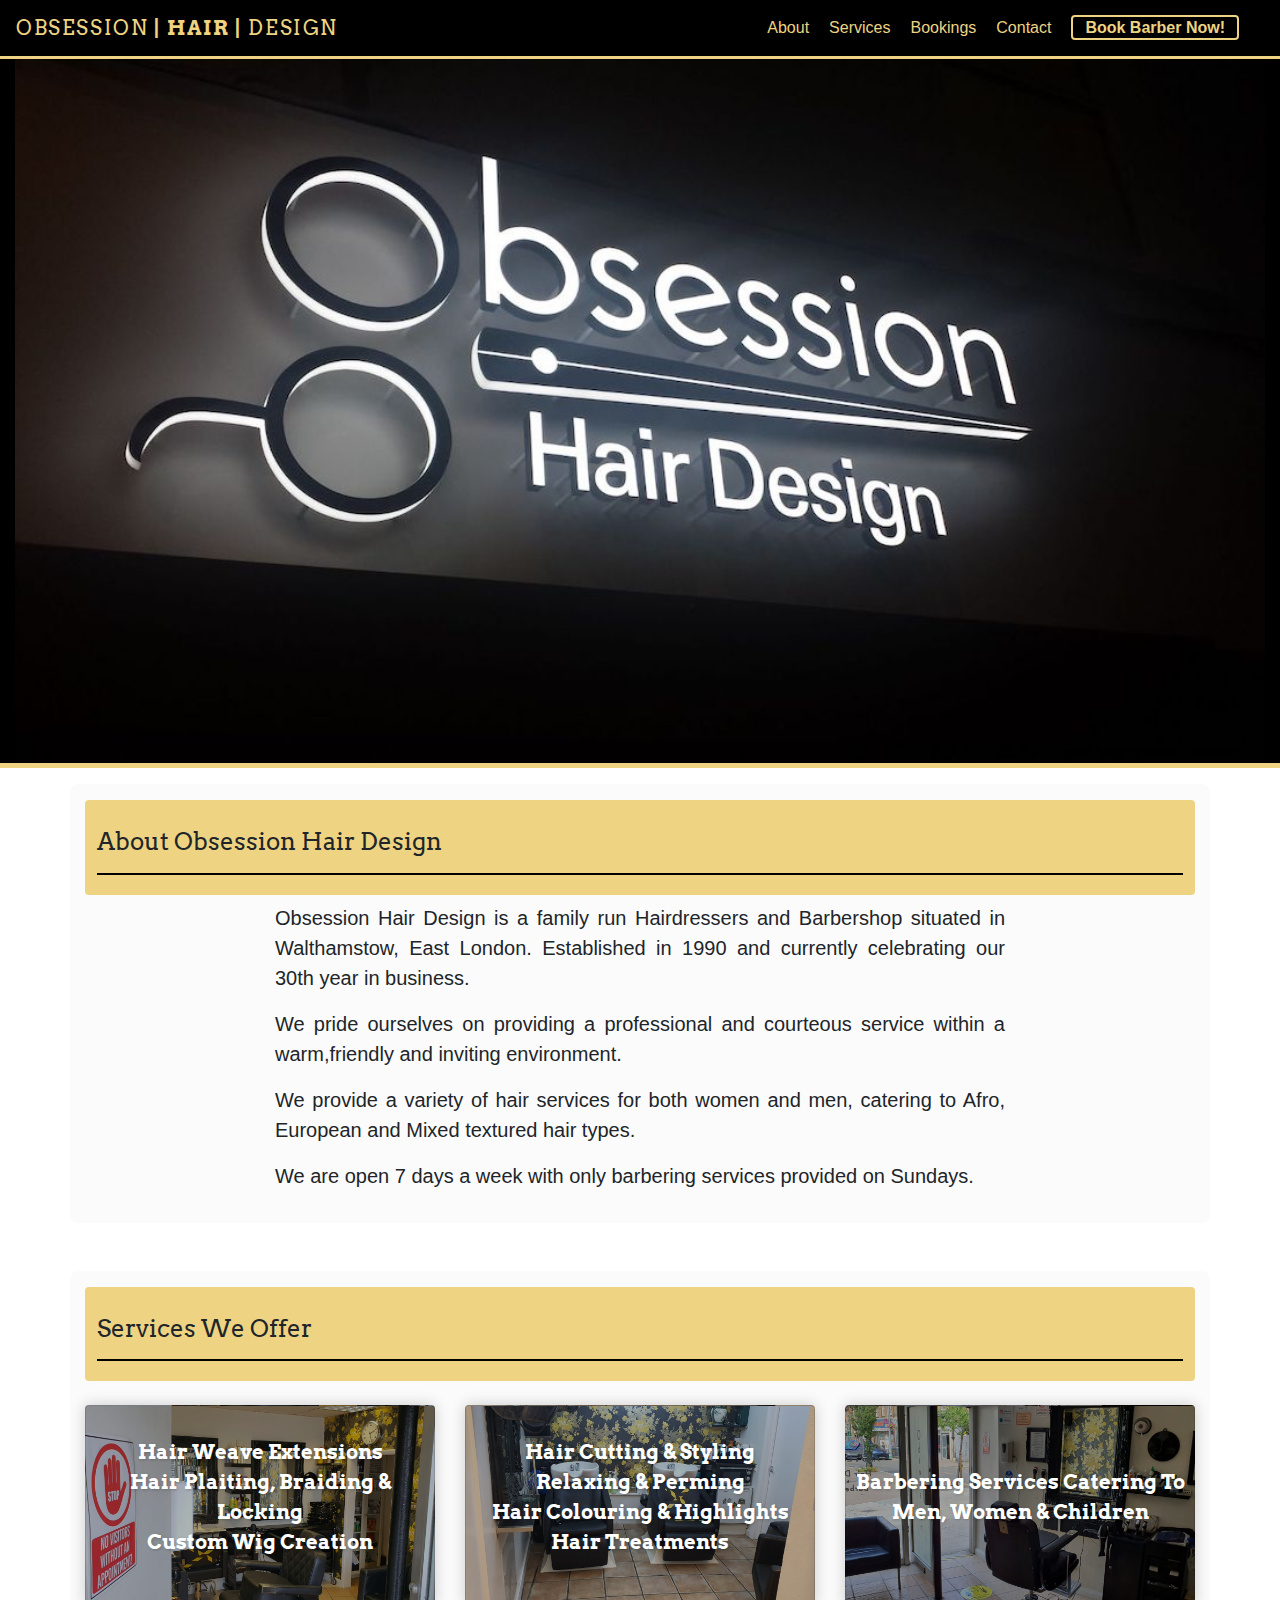
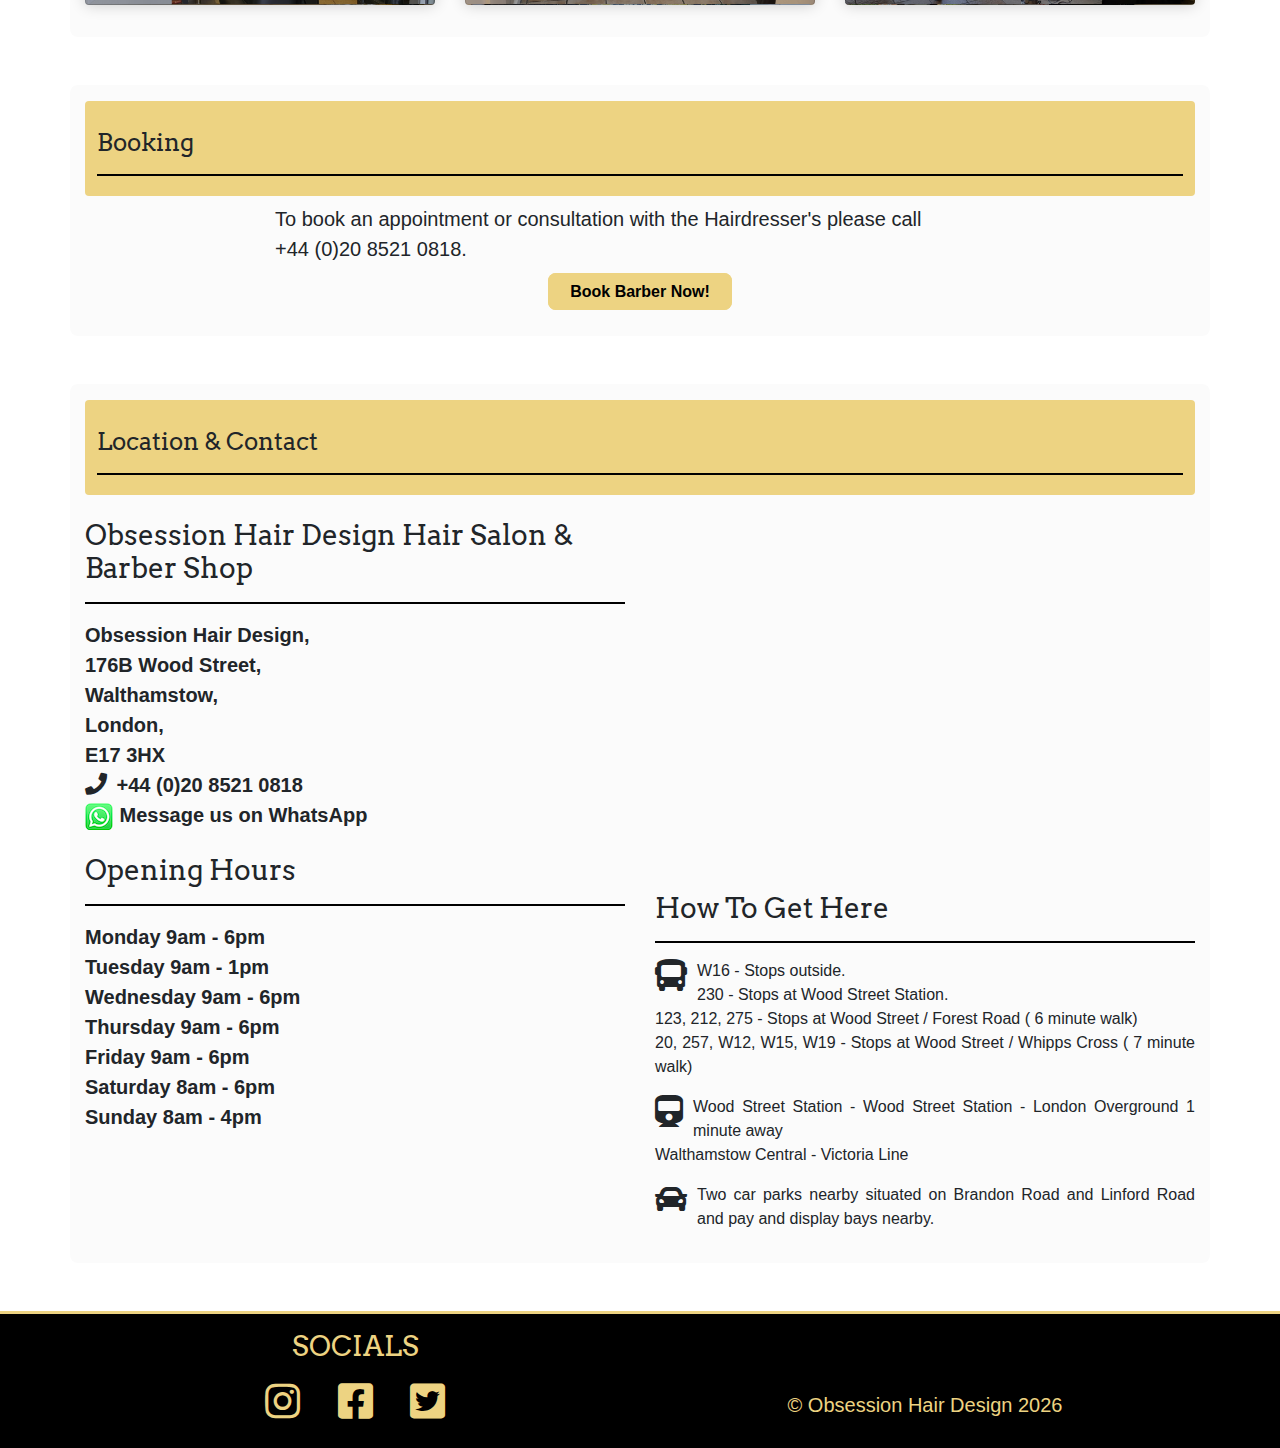
<file: index.html>
<!DOCTYPE html>
<html lang="en">
  <head>
    <meta charset="utf-8">
    <meta http-equiv="X-UA-Compatible" content="IE=edge">
    <meta name="viewport" content="width=device-width, initial-scale=1">

    <title>Hairdresser and Barber shop | Obsession Hair Design</title>

    <link rel="stylesheet" href="css/style.css">
    <link rel="stylesheet" href="https://stackpath.bootstrapcdn.com/bootstrap/4.5.0/css/bootstrap.min.css">

    <!-- Open Graph Data -->
    <meta property="og:title" content="Obsession Hair Design - London's finest hairdresser's and barber shop">
    <meta property="og:image" content="http://www.obsessionhairdesign.co.uk/images/obsession-shop-banner.jpg">
    <meta property="og:image:alt" content="banner image of Obsession Hair Design shop sign">
    <meta property="og:url" content="https://www.obsessionhairdesign.co.uk">
    <meta property="og:description" content="Obsession Hair Design provide a variety of hair services for both women and men, catering to Afro, European and Mixed textured hair types.">
    <meta property="og:type" content="website">
    <meta property="og:site_name" content="Obsession Hair Design">

    <!-- Twitter Card -->
    <meta name="twitter:card" content="summary_large_image">
    <meta name="twitter:title" content="Obsession Hair Design - London's finest hairdresser's and barber shop">
    <meta name="twitter:description" content="Obsession Hair Design provide a variety of hair services for both women and men, catering to Afro, European and Mixed textured hair types">
    <meta name="twitter:url" content="https://www.obsessionhairdesign.co.uk">
    <meta name="twitter:image" content="http://www.obsessionhairdesign.co.uk/images/obsession-shop-banner.jpg">

  </head>
  <body>
    <div class="navbar navbar-expand-md navbar-dark navbar-obsession">
      <a class="navbar-brand m-auto " href="http://www.obsessionhairdesign.co.uk"><span class="navbar-logo">OBSESSION <strong>| HAIR | </strong>DESIGN</span></a>
      <button class="navbar-toggler" type="button" data-toggle="collapse" data-target="#navbarSupportedContent" aria-controls="navbarSupportedContent" aria-expanded="false" aria-label="Toggle navigation">
      <span class="navbar-toggler-icon toggler"></span>
      </button>

      <div class="d-flex justify-content-end container">
        <div class="collapse navbar-collapse" id="navbarSupportedContent">
          <ul class="navbar-nav mr-auto">
            <li class="nav-item m-auto active">
              <a href="#about" >About</a>
            </li>
            <li class="nav-item m-auto">
              <a href="#services">Services</a>
            </li>
            <li class="nav-item m-auto">
              <a href="#booking">Bookings</a>
            </li>
            <li class="nav-item m-auto">
              <a href="#contact">Contact</a>
            </li>
            <li class="nav-item m-auto">
              <a href="http://obsessionhairdesign.booksy.com/" target="_blank" class="btn-gold">Book Barber Now!</a>
            </li>
          </ul>
        </div>
      </div>
    </div>

    <div class="container-fluid banner mb-3">
      <div class="row">
        <div class="col-12">
          <img src="images/obsession-shop-banner.jpg" alt="banner image of Obsession Hair Design shop sign" class="responsive">
        </div>
      </div>
    </div>

    <div class="container about py-3 mb-5">
      <div class="header" id="about">
        <h2>About Obsession Hair Design</h2>
        <hr class="rule">
      </div>

      <div class="row">
        <div class="col-lg-2"></div>
        <div class="col-12 col-lg-8">
          <p>Obsession Hair Design is a family run Hairdressers and Barbershop situated in Walthamstow, East London. Established in 1990 and currently celebrating our 30th year in business.</p>

          <p>We pride ourselves on providing a professional and courteous service within a warm,friendly and inviting environment.</p>

          <p>We provide a variety of hair services for both women and men, catering to Afro, European and Mixed textured hair types. </p>

          <p>We are open 7 days a week with only barbering services provided on Sundays.</p>
        </div>
      </div>
    </div>

    <div class="container about service py-3 mb-5">
      <div class="header" id="services">
        <h2>Services we offer</h2>
        <hr class="rule">
      </div>

      <div class="row">
        <div class="col-12 col-lg-4">
          <div class="card my-3" style="background-image: linear-gradient(rgba(0,0,0,0.3), rgba(0,0,0,0.3)), url(images/doorway.jpeg)">
            <ul>
              <li>Hair Weave Extensions </li>
              <li>Hair Plaiting, Braiding & Locking</li>
              <li>Custom Wig Creation</li>
            </ul>
          </div>
        </div>

        <div class="col-12 col-lg-4">
          <div class="card my-3" style="background-image: linear-gradient(rgba(0,0,0,0.3), rgba(0,0,0,0.3)), url(images/sink.jpeg)">
            <ul>
              <li>Hair Cutting & Styling</li>
              <li>Relaxing & Perming</li>
              <li>Hair Colouring & Highlights</li>
              <li>Hair Treatments</li>
            </ul>
          </div>
        </div>

        <div class="col-12 col-lg-4">
           <div class="card my-3" style="background-image: linear-gradient(rgba(0,0,0,0.3), rgba(0,0,0,0.3)), url(images/chair.jpeg)">
            <ul>
              <li>Barbering Services catering to Men, Women & Children</li>
            </ul>
          </div>
        </div>
      </div>
    </div>


    <div class="container about py-3 mb-5">
      <div class="header" id="booking">
        <h2>Booking</h2>
        <hr class="rule">
      </div>

      <div class=row>
        <div class="col-12 col-lg-2">
        </div>
          <div class="col-12 col-lg-8 booking pb-3">
            <p>To book an appointment or consultation with the Hairdresser's please call<br><strong>+44 (0)20 8521 0818</strong>.</p>
            <div class="btn-center">
              <a href="http://obsessionhairdesign.booksy.com/" target="_blank" class="btn-black">book Barber now!</a>
            </div>
          </div>
        </div>
      </div>

    <div class="container location about test py-3 mb-5">
      <div class="header" id="contact">
        <h2>Location & Contact</h2>
        <hr class="rule">
      </div>

      <div class="row">
        <div class="col-12 col-lg-6 mt-3">
          <h3>Obsession Hair Design Hair Salon & Barber Shop</h3>
          <hr class="rule">

          <p>Obsession Hair Design,</p>
          <p>176B Wood Street,</p>
          <p>Walthamstow,</p>
          <p>London,</p>
          <p>E17 3HX</p>
          <p><i class="fa fa-phone phone-icon"></i> +44 (0)20 8521 0818</p>
          <!-- <p><a href="https://wa.me/447960330879"><i class="fab fa-whatsapp wa-icon"></i></a> Message us on WhatsApp</p> -->
          <p><a href="https://wa.me/447960330879"><img src="images/WA.png" alt="WhatsApp logo"></a> Message us on WhatsApp</p>

          <br><h3>Opening Hours</h3>
          <hr class="rule">
          <p>Monday 9am - 6pm</p>
          <p>Tuesday 9am - 1pm</p>
          <p>Wednesday 9am - 6pm</p>
          <p>Thursday 9am - 6pm</p>
          <p>Friday 9am - 6pm</p>
          <p>Saturday 8am - 6pm</p>
          <p>Sunday 8am - 4pm</p>
        </div>

        <div class="col-12 col-lg-6 mt-3">
          <iframe src="https://www.google.com/maps/embed?pb=!1m14!1m8!1m3!1d9915.989126790024!2d-0.0031766!3d51.5866132!3m2!1i1024!2i768!4f13.1!3m3!1m2!1s0x0%3A0xc0ec7def810b44b0!2sObsession%20Hair%20Design!5e0!3m2!1sen!2suk!4v1593028212481!5m2!1sen!2suk" width="350" height="350" frameborder="0" style="border:0;" allowfullscreen="" aria-hidden="false" tabindex="0" id="map" class="btn-center mb-3"></iframe>

          <div class="transport">
            <h3>How to get here</h3>
            <hr class="rule">
          </div>

          <div class="transport mb-3">
            <i class="fas fa-bus transport-icon"></i> <p><strong>W16</strong> - Stops outside.</p>
            <p><strong>230</strong> - Stops at Wood Street Station.</p>
            <p><strong>123, 212, 275</strong> - Stops at Wood Street / Forest Road ( 6 minute walk)</p>
            <p><strong>20, 257, W12, W15, W19</strong> - Stops at Wood Street / Whipps Cross ( 7 minute walk)</p>
          </div>

          <div class="transport mb-3">
            <p><i class="fas fa-train transport-icon"></i><strong>Wood Street Station </strong> - Wood Street Station - London Overground 1 minute away</p>
            <p><strong>Walthamstow Central</strong> - Victoria Line</p>
          </div>

          <div class="transport mb-3">
            <p><i class="fas fa-car transport-icon"></i>Two car parks nearby situated on Brandon Road and Linford Road and pay and display bays nearby.</p>
          </div>
        </div>
      </div>

    </div>


    <div class="footer">
      <div class="container mt-3">
        <div class="row">
          <div class="col-12 col-lg-6">
            <h3>Socials</h3>
            <ul>
              <li><a href="https://www.instagram.com/obsession_hair_design/" target="_blank" class="social-icon m-3" ><i class="fab fa-instagram"></i></a></li>
              <li><a href="#" target="_blank" class="social-icon m-3" ><i class="fab fa-facebook-square"></i></a></li>
              <li><a href="#" target="_blank" class="social-icon m-3" ><i class="fab fa-twitter-square"></i></a></li>
            </ul>
          </div>
          <div class="col-12 col-lg-6">
              <br><br><p>&copy; obsession hair design <script>document.write( new Date().getFullYear() );</script></p>
          </div>
        </div>
      </div>
    </div>

<!-- jQuery (necessary for Bootstrap's JavaScript plugins) -->
    <script src="https://code.jquery.com/jquery-3.5.1.slim.min.js"></script>
    <!-- Popper.js (necessary for Bootstrap's JavaScript plugins) -->
    <script src="https://cdn.jsdelivr.net/npm/popper.js@1.16.0/dist/umd/popper.min.js"></script>
    <!-- Bootstrap JavaScript library-->
    <script src="https://stackpath.bootstrapcdn.com/bootstrap/4.5.0/js/bootstrap.min.js"></script>
  </body>
</html>
</file>
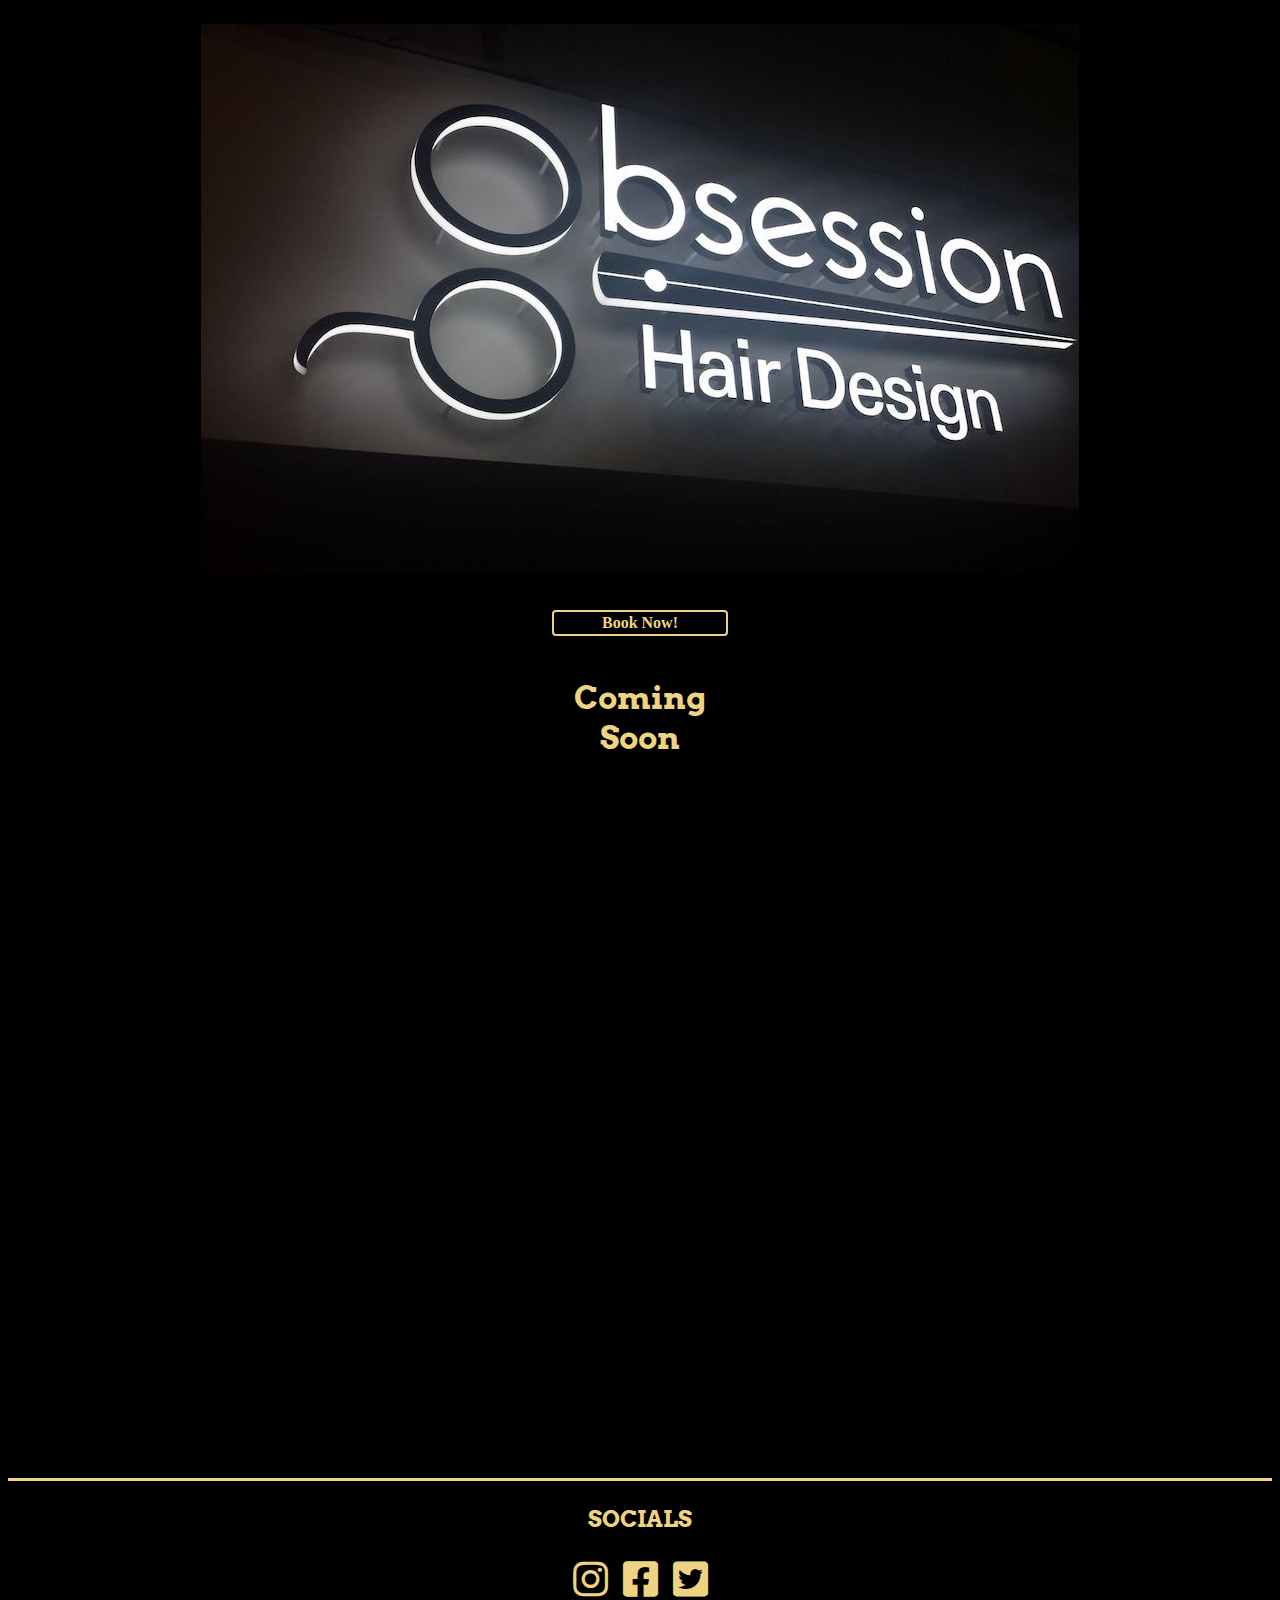
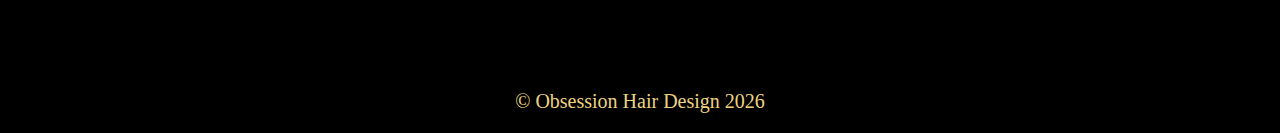
<file: holding-page/home.html>
<!DOCTYPE html>
<html lang="en">
<head>
  <meta charset="UTF-8">
  <title>Hairdresser and Barber Shop | Obsession Hair Design</title>
  <link rel="stylesheet" href="https://fonts.googleapis.com/css2?family=Arvo:wght@400;700&family=Open+Sans:wght@300;400;700&display=swap">
  <link rel="stylesheet" href="https://use.fontawesome.com/releases/v5.0.10/css/all.css">

  <style>
    body {
      background-color: black;
    }

    h1 {
      color: #EDD382;
      font-family: 'Arvo', serif;
      text-align: center;
    }

    a {
      text-align: center;
      margin: 100px auto;
    }

    img {
      margin: 0 auto;
      }

    .cards {
      display: grid;
      grid-template-columns: 1fr;
      grid-gap: 16px;
      padding: 16px;
    }

    @media(max-width: 992px) {
      .cards {
        grid-template-columns: 1fr;
      }
    }

    @media(max-width: 768px) {
      .cards {
      grid-template-columns: 1fr;
     }
    }
    .footer {
      height: auto;
      border-top: 3px solid #EDD382;
      background-color: black;
      color: #EDD382;
      font-size: 20px;
      text-transform: capitalize;
    }

    .footer li {
     list-style: none;
     display: inline-block;
    }

    .footer ul {
     text-align: center;
     padding: 0;
    }

    .center li {
      margin: 0 auto;
    }

    .footer h3 {
      text-align: center;
      font-family: bold;
      font-family: 'Arvo', serif;
      text-transform: uppercase;
    }

    .footer p {
     text-align: center;
    }

    .comming {
      height: 800px;
    }
    .social-icon {
      font-size: 40px;
      color: #EDD382;
      transition: 1s;
      margin: 5px;
    }

    .social-icon:hover {
      font-size: 52px;
      color: #EDD382;
    }

    .btn-gold {
      color: #EDD382;
      padding: 2px 12px;
      transition: 1s;
      font-weight: bold;
      border: 2px solid #EDD382;
      margin: 5px 12px;
      text-decoration: none;
      border-radius: 4px;
    }


    .btn-gold:hover {
      border: 2px solid #EDD382;
      /*background-color: #EDD382;*/
      text-decoration: none;
      font-size: 20px;
    }
  </style>
</head>
<body>

  <div class="cards">
    <img src="images/ob-home.jpeg" alt="banner image of Obsession Hair Design shop sign">
  </div>

  <div class="cards" style="width: 200px; margin: 0 auto;">
    <a href="http://obsessionhairdesign.booksy.com/" target="_blank" class="btn-gold">Book Now!</a>
  </div>

  <div style="width: 200px; margin: 0 auto;" class="comming">
    <h1>Coming Soon</h1>
  </div>


  <div class="footer">
    <div class="container mt-3">
      <div class="row">
        <div class="col-12 col-lg-6">
          <h3>Socials</h3>
          <ul>
            <li><a href="https://www.instagram.com/obsession_hair_design/" target="_blank" class="social-icon m-3" ><i class="fab fa-instagram"></i></a></li>
            <li><a href="#" target="_blank" class="social-icon m-3" ><i class="fab fa-facebook-square"></i></a></li>
            <li><a href="#" target="_blank" class="social-icon m-3" ><i class="fab fa-twitter-square"></i></a></li>
          </ul>
        </div>
      <div class="col-12 col-lg-6">
        <br><br><p>&copy; obsession hair design <script>document.write( new Date().getFullYear() );</script></p>
      </div>
    </div>
  </div>

</body>
</html>
</file>
<file: css/style.css>
/* --- Fonts --- */
@import url('https://fonts.googleapis.com/css2?family=Arvo:wght@400;700&family=Open+Sans:wght@300;400;700&display=swap');
@import url("https://use.fontawesome.com/releases/v5.0.10/css/all.css");

/* --- Components design --- */
/*@import url("css/components/card.css");*/
@import url("components/container.css");
@import url("components/card.css");
@import url("components/navbar.css");
@import url("components/button.css");
@import url("components/list.css");
@import url("components/social.css");
@import url("components/banner.css");
@import url("components/footer.css");
@import url("pages/page.css");

/* --- Layouts --- */
/*@import url("pages/campuses.css");*/



/* --- Fonts & colors --- */
body {
  font-family: "Open Sans", sans-serif;
  margin: 0 auto;
  /*padding-top: 70px;*/
}

h1, h2, h3 {
  font-family: 'Arvo', serif;
  margin-top: 24px:;
}

}
.text-center {
  text-align: center;
}

a {
  text-decoration: none;
}

a:hover {
  text-decoration: none;
}
</file>
